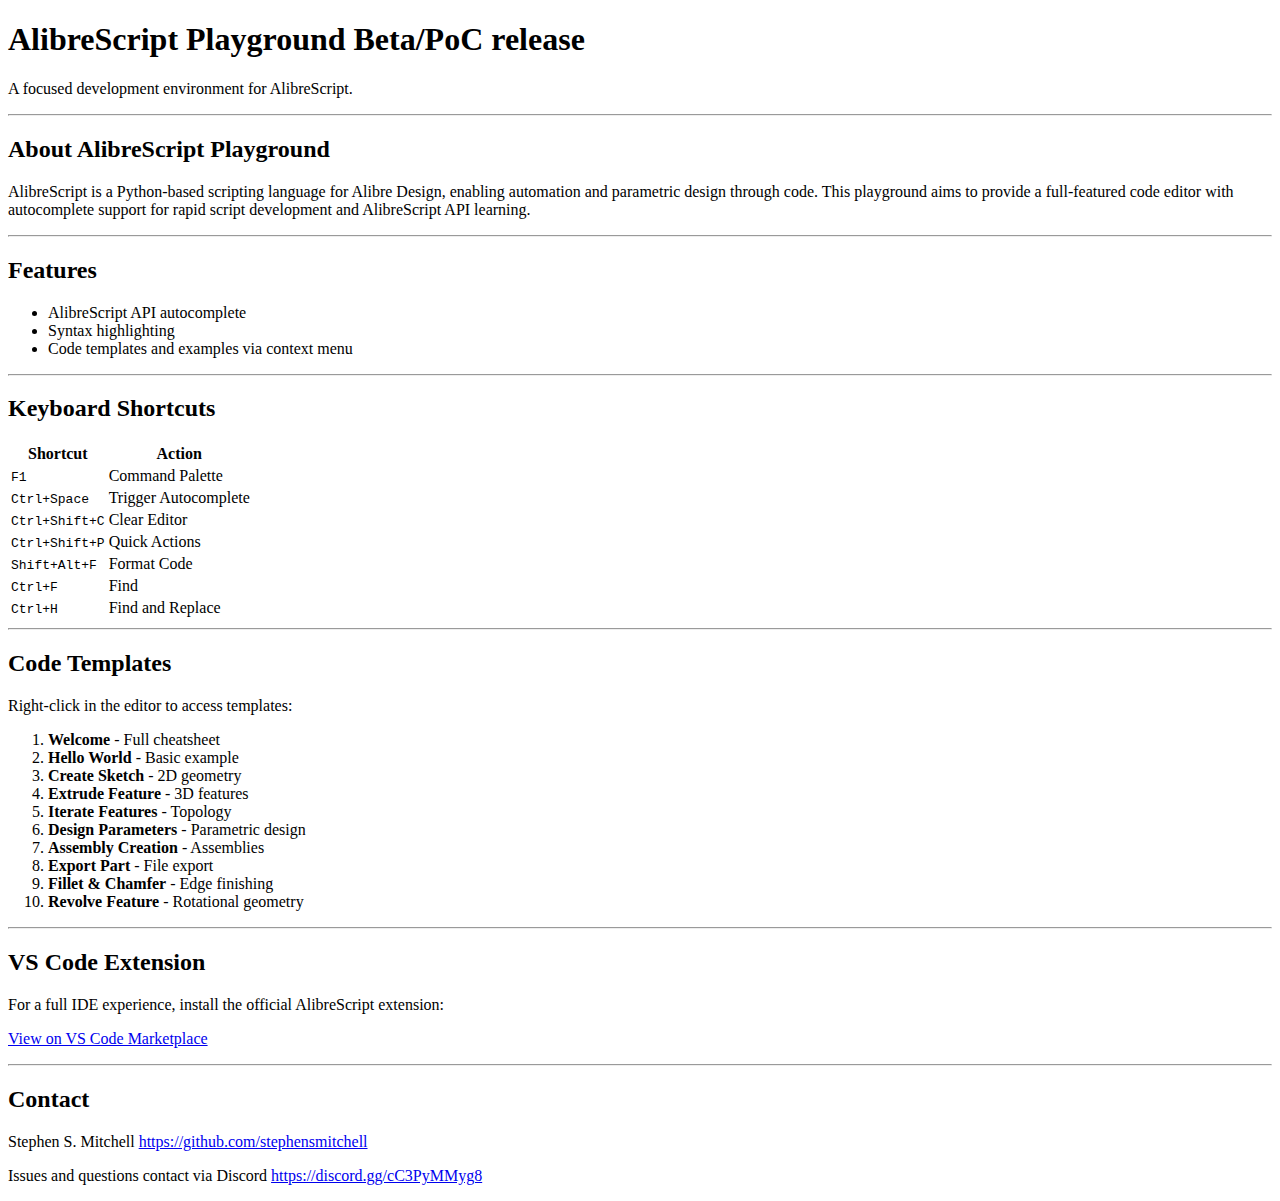
<file: about.html>
<!DOCTYPE html>
<html>
  <head>
    <meta charset="UTF-8">
    <link rel="stylesheet" href="//codepen.io/CodePenTemplates/pen/GNoNGy.css" />
    <link rel="stylesheet" href="//codepen.io/CodePenTemplates/pen/XNXpgM.css" />
  </head>
  <body>
    <section class="markdown-body">
    <h1 id="alibrescript-playground-betapoc-release">AlibreScript Playground Beta/PoC release</h1>
<p>A focused development environment for AlibreScript.</p>
<hr>
<h2 id="about-alibrescript-playground">About AlibreScript Playground</h2>
<p>AlibreScript is a Python-based scripting language for Alibre Design, enabling automation and parametric design through code. This playground aims to provide a full-featured code editor with autocomplete support for rapid script development and AlibreScript API learning.</p>
<hr>
<h2 id="features">Features</h2>
<ul>
<li>AlibreScript API autocomplete</li>
<li>Syntax highlighting</li>
<li>Code templates and examples via context menu</li>
</ul>
<hr>
<h2 id="keyboard-shortcuts">Keyboard Shortcuts</h2>
<table>
<thead>
<tr>
<th>Shortcut</th>
<th>Action</th>
</tr>
</thead>
<tbody><tr>
<td><code>F1</code></td>
<td>Command Palette</td>
</tr>
<tr>
<td><code>Ctrl+Space</code></td>
<td>Trigger Autocomplete</td>
</tr>
<tr>
<td><code>Ctrl+Shift+C</code></td>
<td>Clear Editor</td>
</tr>
<tr>
<td><code>Ctrl+Shift+P</code></td>
<td>Quick Actions</td>
</tr>
<tr>
<td><code>Shift+Alt+F</code></td>
<td>Format Code</td>
</tr>
<tr>
<td><code>Ctrl+F</code></td>
<td>Find</td>
</tr>
<tr>
<td><code>Ctrl+H</code></td>
<td>Find and Replace</td>
</tr>
</tbody></table>
<hr>
<h2 id="code-templates">Code Templates</h2>
<p>Right-click in the editor to access templates:</p>
<ol>
<li><strong>Welcome</strong> - Full cheatsheet</li>
<li><strong>Hello World</strong> - Basic example</li>
<li><strong>Create Sketch</strong> - 2D geometry</li>
<li><strong>Extrude Feature</strong> - 3D features</li>
<li><strong>Iterate Features</strong> - Topology</li>
<li><strong>Design Parameters</strong> - Parametric design</li>
<li><strong>Assembly Creation</strong> - Assemblies</li>
<li><strong>Export Part</strong> - File export</li>
<li><strong>Fillet &amp; Chamfer</strong> - Edge finishing</li>
<li><strong>Revolve Feature</strong> - Rotational geometry</li>
</ol>
<hr>
<h2 id="vs-code-extension">VS Code Extension</h2>
<p>For a full IDE experience, install the official AlibreScript extension:</p>
<p><a href="https://marketplace.visualstudio.com/items?itemName=stephensmitchell.alibrescript">View on VS Code Marketplace</a></p>
<hr>
<h2 id="contact">Contact</h2>
<p>Stephen S. Mitchell
<a href="https://github.com/stephensmitchell">https://github.com/stephensmitchell</a></p>
<p>Issues and questions contact via Discord
<a href="https://discord.gg/cC3PyMMyg8">https://discord.gg/cC3PyMMyg8</a></p>

    </section>
  </body>
</html>
</file>
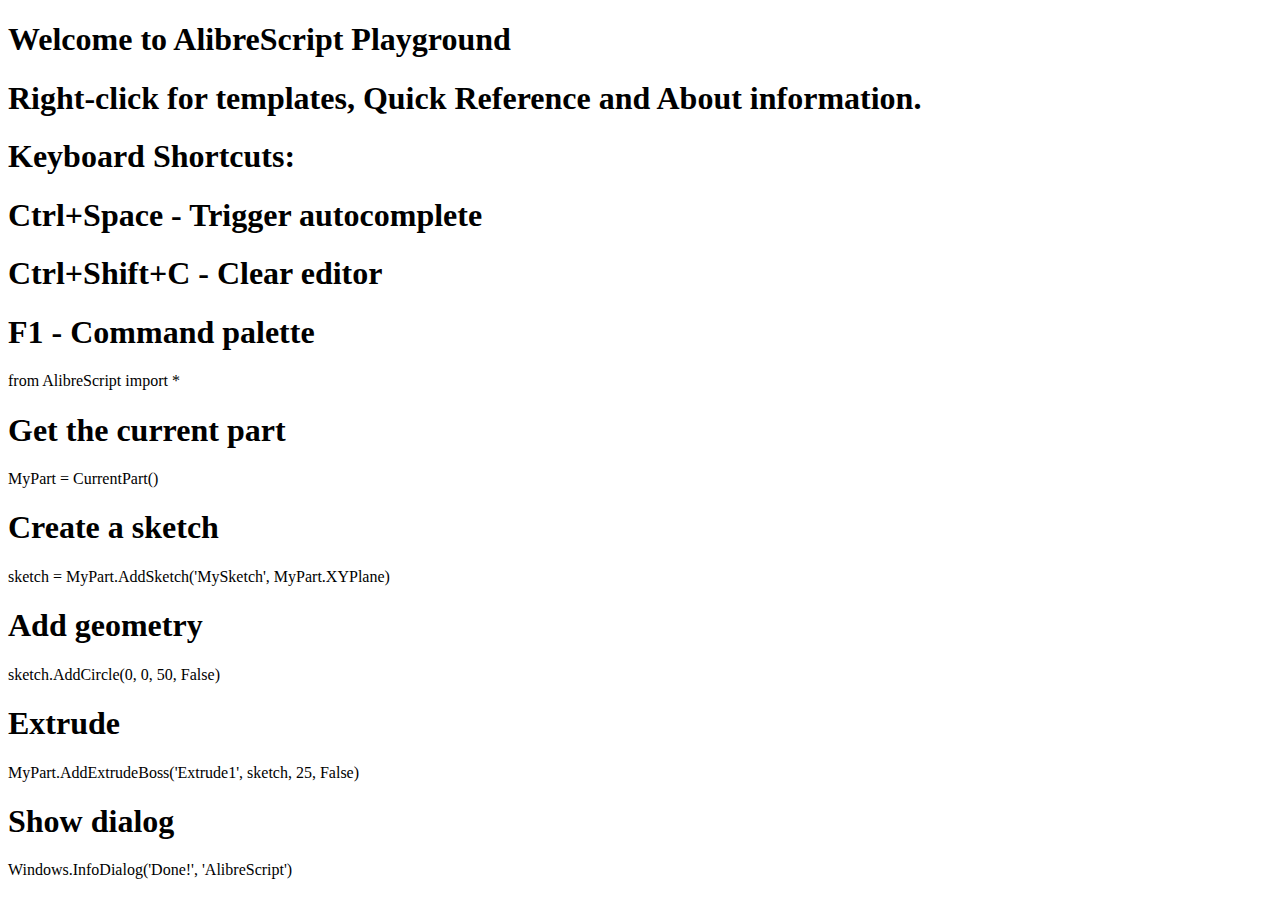
<file: default-content.html>
<!DOCTYPE html>
<html>
  <head>
    <meta charset="UTF-8">
    <link rel="stylesheet" href="//codepen.io/CodePenTemplates/pen/GNoNGy.css" />
    <link rel="stylesheet" href="//codepen.io/CodePenTemplates/pen/XNXpgM.css" />
  </head>
  <body>
    <section class="markdown-body">
    <h1 id="welcome-to-alibrescript-playground">Welcome to AlibreScript Playground</h1>
<h1 id=""></h1>
<h1 id="right-click-for-templates-quick-reference-and-about-information">Right-click for templates, Quick Reference and About information.</h1>
<h1 id="-1"></h1>
<h1 id="keyboard-shortcuts">Keyboard Shortcuts:</h1>
<h1 id="ctrlspace-------trigger-autocomplete">Ctrl+Space     - Trigger autocomplete</h1>
<h1 id="ctrlshiftc-----clear-editor">Ctrl+Shift+C   - Clear editor</h1>
<h1 id="f1---------------command-palette">F1             - Command palette</h1>
<p>from AlibreScript import *</p>
<h1 id="get-the-current-part">Get the current part</h1>
<p>MyPart = CurrentPart()</p>
<h1 id="create-a-sketch">Create a sketch</h1>
<p>sketch = MyPart.AddSketch(&#39;MySketch&#39;, MyPart.XYPlane)</p>
<h1 id="add-geometry">Add geometry</h1>
<p>sketch.AddCircle(0, 0, 50, False)</p>
<h1 id="extrude">Extrude</h1>
<p>MyPart.AddExtrudeBoss(&#39;Extrude1&#39;, sketch, 25, False)</p>
<h1 id="show-dialog">Show dialog</h1>
<p>Windows.InfoDialog(&#39;Done!&#39;, &#39;AlibreScript&#39;)</p>

    </section>
  </body>
</html>
</file>
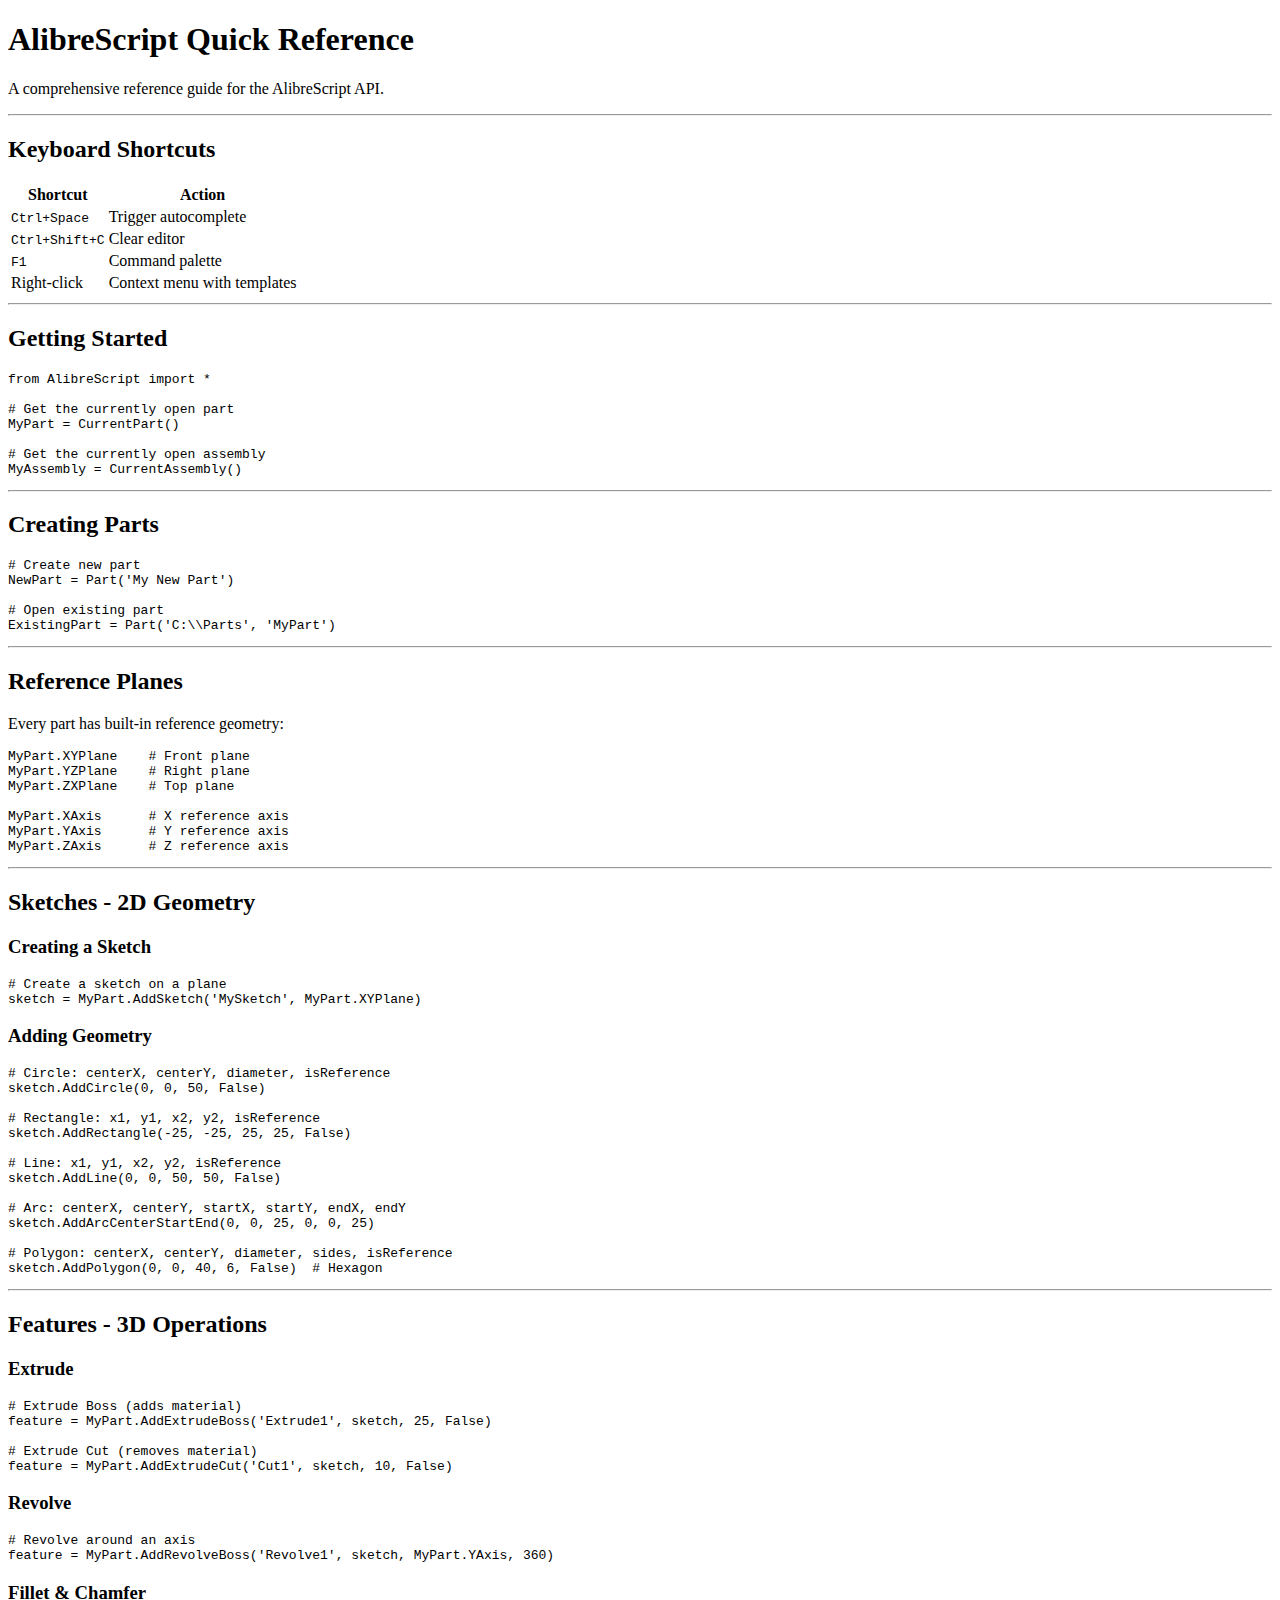
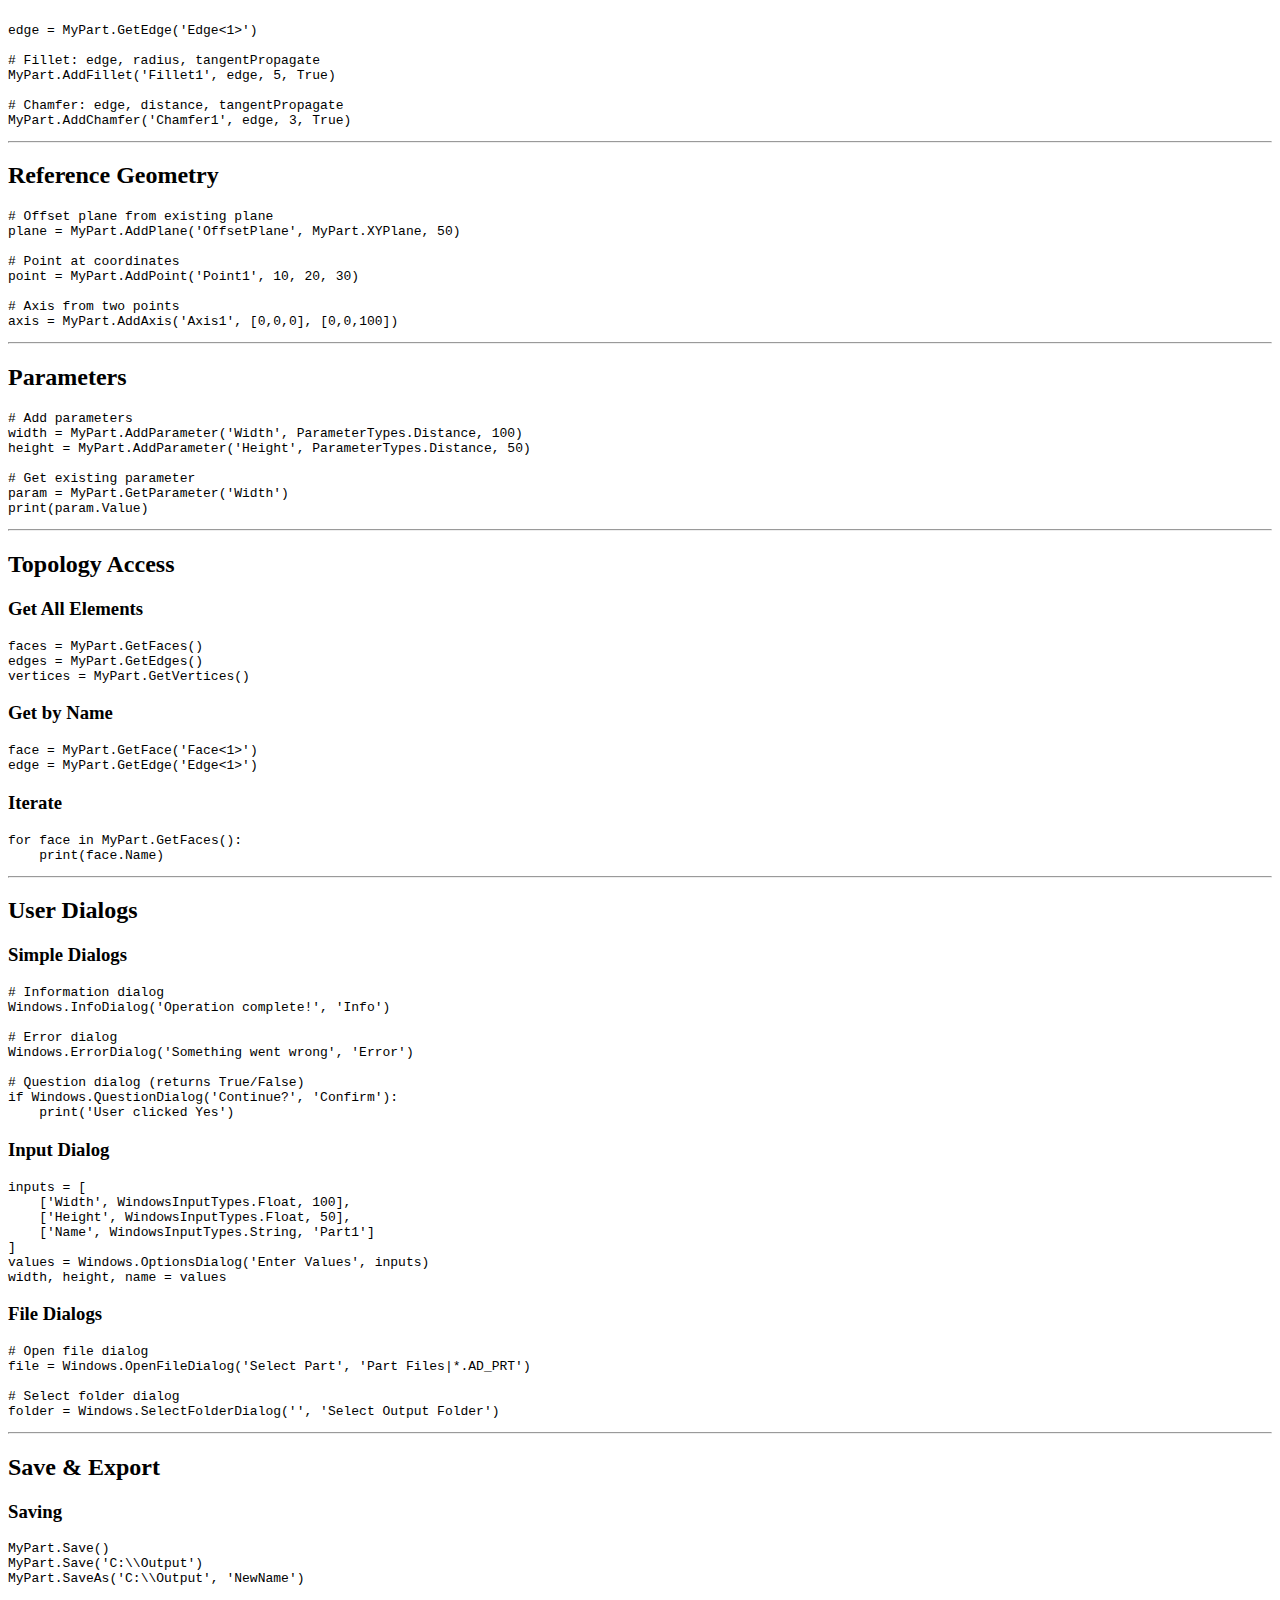
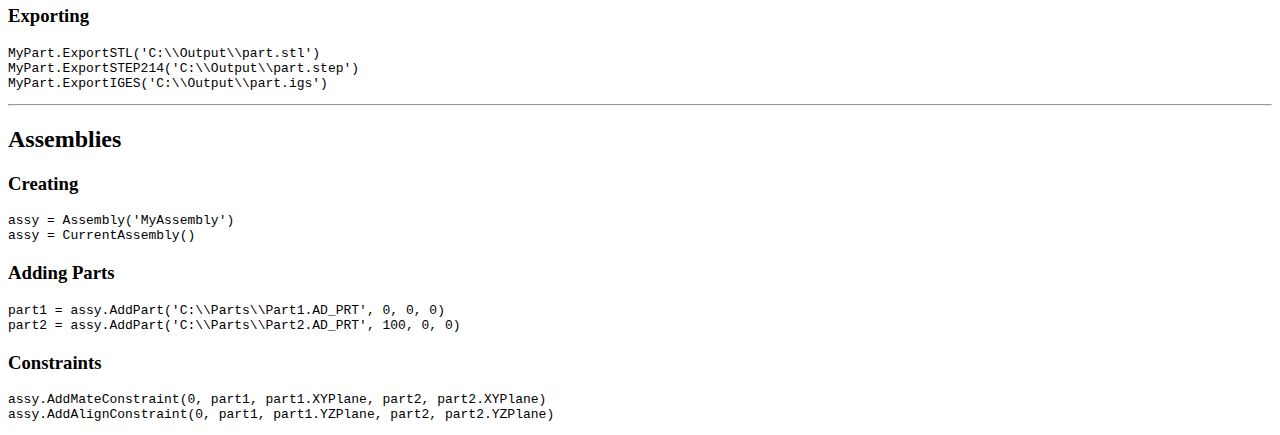
<file: quick-reference.html>
<!DOCTYPE html>
<html>
  <head>
    <meta charset="UTF-8">
    <link rel="stylesheet" href="//codepen.io/CodePenTemplates/pen/GNoNGy.css" />
    <link rel="stylesheet" href="//codepen.io/CodePenTemplates/pen/XNXpgM.css" />
  </head>
  <body>
    <section class="markdown-body">
    <h1 id="alibrescript-quick-reference">AlibreScript Quick Reference</h1>
<p>A comprehensive reference guide for the AlibreScript API.</p>
<hr>
<h2 id="keyboard-shortcuts">Keyboard Shortcuts</h2>
<table>
<thead>
<tr>
<th>Shortcut</th>
<th>Action</th>
</tr>
</thead>
<tbody><tr>
<td><code>Ctrl+Space</code></td>
<td>Trigger autocomplete</td>
</tr>
<tr>
<td><code>Ctrl+Shift+C</code></td>
<td>Clear editor</td>
</tr>
<tr>
<td><code>F1</code></td>
<td>Command palette</td>
</tr>
<tr>
<td>Right-click</td>
<td>Context menu with templates</td>
</tr>
</tbody></table>
<hr>
<h2 id="getting-started">Getting Started</h2>
<pre><code class="language-python">from AlibreScript <span class="hljs-built_in">import</span> *

<span class="hljs-comment"># Get the currently open part</span>
<span class="hljs-attr">MyPart</span> = CurrentPart()

<span class="hljs-comment"># Get the currently open assembly</span>
<span class="hljs-attr">MyAssembly</span> = CurrentAssembly()
</code></pre>
<hr>
<h2 id="creating-parts">Creating Parts</h2>
<pre><code class="language-python"><span class="hljs-comment"># Create new part</span>
<span class="hljs-attr">NewPart</span> = Part(<span class="hljs-string">&#x27;My New Part&#x27;</span>)

<span class="hljs-comment"># Open existing part</span>
<span class="hljs-attr">ExistingPart</span> = Part(<span class="hljs-string">&#x27;C:\\Parts&#x27;</span>, <span class="hljs-string">&#x27;MyPart&#x27;</span>)
</code></pre>
<hr>
<h2 id="reference-planes">Reference Planes</h2>
<p>Every part has built-in reference geometry:</p>
<pre><code class="language-python">MyPart.XYPlane    <span class="hljs-meta"># Front plane</span>
MyPart.YZPlane    <span class="hljs-meta"># Right plane</span>
MyPart.ZXPlane    <span class="hljs-meta"># Top plane</span>

MyPart.XAxis      <span class="hljs-meta"># X reference axis</span>
MyPart.YAxis      <span class="hljs-meta"># Y reference axis</span>
MyPart.ZAxis      <span class="hljs-meta"># Z reference axis</span>
</code></pre>
<hr>
<h2 id="sketches---2d-geometry">Sketches - 2D Geometry</h2>
<h3 id="creating-a-sketch">Creating a Sketch</h3>
<pre><code class="language-python"><span class="hljs-comment"># Create a sketch on a plane</span>
<span class="hljs-attr">sketch</span> = MyPart.AddSketch(<span class="hljs-string">&#x27;MySketch&#x27;</span>, MyPart.XYPlane)
</code></pre>
<h3 id="adding-geometry">Adding Geometry</h3>
<pre><code class="language-python"><span class="hljs-comment"># Circle: centerX, centerY, diameter, isReference</span>
<span class="hljs-attribute">sketch</span>.AddCircle(<span class="hljs-number">0</span>, <span class="hljs-number">0</span>, <span class="hljs-number">50</span>, False)

<span class="hljs-comment"># Rectangle: x1, y1, x2, y2, isReference</span>
<span class="hljs-attribute">sketch</span>.AddRectangle(-<span class="hljs-number">25</span>, -<span class="hljs-number">25</span>, <span class="hljs-number">25</span>, <span class="hljs-number">25</span>, False)

<span class="hljs-comment"># Line: x1, y1, x2, y2, isReference</span>
<span class="hljs-attribute">sketch</span>.AddLine(<span class="hljs-number">0</span>, <span class="hljs-number">0</span>, <span class="hljs-number">50</span>, <span class="hljs-number">50</span>, False)

<span class="hljs-comment"># Arc: centerX, centerY, startX, startY, endX, endY</span>
<span class="hljs-attribute">sketch</span>.AddArcCenterStartEnd(<span class="hljs-number">0</span>, <span class="hljs-number">0</span>, <span class="hljs-number">25</span>, <span class="hljs-number">0</span>, <span class="hljs-number">0</span>, <span class="hljs-number">25</span>)

<span class="hljs-comment"># Polygon: centerX, centerY, diameter, sides, isReference</span>
<span class="hljs-attribute">sketch</span>.AddPolygon(<span class="hljs-number">0</span>, <span class="hljs-number">0</span>, <span class="hljs-number">40</span>, <span class="hljs-number">6</span>, False)  # Hexagon
</code></pre>
<hr>
<h2 id="features---3d-operations">Features - 3D Operations</h2>
<h3 id="extrude">Extrude</h3>
<pre><code class="language-python"><span class="hljs-comment"># Extrude Boss (adds material)</span>
<span class="hljs-attr">feature</span> = MyPart.AddExtrudeBoss(<span class="hljs-string">&#x27;Extrude1&#x27;</span>, sketch, <span class="hljs-number">25</span>, <span class="hljs-literal">False</span>)

<span class="hljs-comment"># Extrude Cut (removes material)</span>
<span class="hljs-attr">feature</span> = MyPart.AddExtrudeCut(<span class="hljs-string">&#x27;Cut1&#x27;</span>, sketch, <span class="hljs-number">10</span>, <span class="hljs-literal">False</span>)
</code></pre>
<h3 id="revolve">Revolve</h3>
<pre><code class="language-python"><span class="hljs-comment"># Revolve around an axis</span>
<span class="hljs-attr">feature</span> = MyPart.AddRevolveBoss(<span class="hljs-string">&#x27;Revolve1&#x27;</span>, sketch, MyPart.YAxis, <span class="hljs-number">360</span>)
</code></pre>
<h3 id="fillet--chamfer">Fillet &amp; Chamfer</h3>
<pre><code class="language-python"><span class="hljs-attribute">edge</span> = MyPart.GetEdge(&#x27;Edge&lt;<span class="hljs-number">1</span>&gt;&#x27;)

<span class="hljs-comment"># Fillet: edge, radius, tangentPropagate</span>
<span class="hljs-attribute">MyPart</span>.AddFillet(&#x27;Fillet<span class="hljs-number">1</span>&#x27;, edge, <span class="hljs-number">5</span>, True)

<span class="hljs-comment"># Chamfer: edge, distance, tangentPropagate</span>
<span class="hljs-attribute">MyPart</span>.AddChamfer(&#x27;Chamfer<span class="hljs-number">1</span>&#x27;, edge, <span class="hljs-number">3</span>, True)
</code></pre>
<hr>
<h2 id="reference-geometry">Reference Geometry</h2>
<pre><code class="language-python"><span class="hljs-comment"># Offset plane from existing plane</span>
<span class="hljs-attr">plane</span> = MyPart.AddPlane(<span class="hljs-string">&#x27;OffsetPlane&#x27;</span>, MyPart.XYPlane, <span class="hljs-number">50</span>)

<span class="hljs-comment"># Point at coordinates</span>
<span class="hljs-attr">point</span> = MyPart.AddPoint(<span class="hljs-string">&#x27;Point1&#x27;</span>, <span class="hljs-number">10</span>, <span class="hljs-number">20</span>, <span class="hljs-number">30</span>)

<span class="hljs-comment"># Axis from two points</span>
<span class="hljs-attr">axis</span> = MyPart.AddAxis(<span class="hljs-string">&#x27;Axis1&#x27;</span>, [<span class="hljs-number">0</span>,<span class="hljs-number">0</span>,<span class="hljs-number">0</span>], [<span class="hljs-number">0</span>,<span class="hljs-number">0</span>,<span class="hljs-number">100</span>])
</code></pre>
<hr>
<h2 id="parameters">Parameters</h2>
<pre><code class="language-python"><span class="hljs-meta"># Add parameters</span>
width = MyPart.AddParameter(<span class="hljs-string">&#x27;Width&#x27;</span>, ParameterTypes.<span class="hljs-built_in">Distance</span>, <span class="hljs-number">100</span>)
height = MyPart.AddParameter(<span class="hljs-string">&#x27;Height&#x27;</span>, ParameterTypes.<span class="hljs-built_in">Distance</span>, <span class="hljs-number">50</span>)

<span class="hljs-meta"># Get existing parameter</span>
<span class="hljs-built_in">param</span> = MyPart.GetParameter(<span class="hljs-string">&#x27;Width&#x27;</span>)
print(<span class="hljs-built_in">param</span>.Value)
</code></pre>
<hr>
<h2 id="topology-access">Topology Access</h2>
<h3 id="get-all-elements">Get All Elements</h3>
<pre><code class="language-python"><span class="hljs-attr">faces</span> = MyPart.GetFaces()
<span class="hljs-attr">edges</span> = MyPart.GetEdges()
<span class="hljs-attr">vertices</span> = MyPart.GetVertices()
</code></pre>
<h3 id="get-by-name">Get by Name</h3>
<pre><code class="language-python"><span class="hljs-attr">face</span> = MyPart.GetFace(<span class="hljs-string">&#x27;Face&lt;1&gt;&#x27;</span>)
<span class="hljs-attr">edge</span> = MyPart.GetEdge(<span class="hljs-string">&#x27;Edge&lt;1&gt;&#x27;</span>)
</code></pre>
<h3 id="iterate">Iterate</h3>
<pre><code class="language-python"><span class="hljs-keyword">for</span> <span class="hljs-built_in">face</span> <span class="hljs-built_in">in</span> MyPart.GetFaces():
    print(<span class="hljs-built_in">face</span>.<span class="hljs-built_in">Name</span>)
</code></pre>
<hr>
<h2 id="user-dialogs">User Dialogs</h2>
<h3 id="simple-dialogs">Simple Dialogs</h3>
<pre><code class="language-python"><span class="hljs-meta"># Information dialog</span>
Windows.InfoDialog(<span class="hljs-string">&#x27;Operation complete!&#x27;</span>, <span class="hljs-string">&#x27;Info&#x27;</span>)

<span class="hljs-meta"># Error dialog</span>
Windows.ErrorDialog(<span class="hljs-string">&#x27;Something went wrong&#x27;</span>, <span class="hljs-string">&#x27;Error&#x27;</span>)

<span class="hljs-meta"># Question dialog (returns True/False)</span>
<span class="hljs-keyword">if</span> Windows.QuestionDialog(<span class="hljs-string">&#x27;Continue?&#x27;</span>, <span class="hljs-string">&#x27;Confirm&#x27;</span>):
    print(<span class="hljs-string">&#x27;User clicked Yes&#x27;</span>)
</code></pre>
<h3 id="input-dialog">Input Dialog</h3>
<pre><code class="language-python">inputs = [
    [<span class="hljs-string">&#x27;Width&#x27;</span>, WindowsInputTypes.Float, <span class="hljs-number">100</span>],
    [<span class="hljs-string">&#x27;Height&#x27;</span>, WindowsInputTypes.Float, <span class="hljs-number">50</span>],
    [<span class="hljs-string">&#x27;Name&#x27;</span>, WindowsInputTypes.String, <span class="hljs-string">&#x27;Part1&#x27;</span>]
]
<span class="hljs-keyword">values</span> = Windows.OptionsDialog(<span class="hljs-string">&#x27;Enter Values&#x27;</span>, inputs)
width, height, <span class="hljs-type">name</span> = <span class="hljs-keyword">values</span>
</code></pre>
<h3 id="file-dialogs">File Dialogs</h3>
<pre><code class="language-python"><span class="hljs-comment"># Open file dialog</span>
<span class="hljs-attr">file</span> = Windows.OpenFileDialog(<span class="hljs-string">&#x27;Select Part&#x27;</span>, <span class="hljs-string">&#x27;Part Files|*.AD_PRT&#x27;</span>)

<span class="hljs-comment"># Select folder dialog</span>
<span class="hljs-attr">folder</span> = Windows.SelectFolderDialog(<span class="hljs-string">&#x27;&#x27;</span>, <span class="hljs-string">&#x27;Select Output Folder&#x27;</span>)
</code></pre>
<hr>
<h2 id="save--export">Save &amp; Export</h2>
<h3 id="saving">Saving</h3>
<pre><code class="language-python"><span class="hljs-selector-tag">MyPart</span><span class="hljs-selector-class">.Save</span>()
<span class="hljs-selector-tag">MyPart</span><span class="hljs-selector-class">.Save</span>(<span class="hljs-string">&#x27;C:\\Output&#x27;</span>)
<span class="hljs-selector-tag">MyPart</span><span class="hljs-selector-class">.SaveAs</span>(<span class="hljs-string">&#x27;C:\\Output&#x27;</span>, <span class="hljs-string">&#x27;NewName&#x27;</span>)
</code></pre>
<h3 id="exporting">Exporting</h3>
<pre><code class="language-python">MyPart.<span class="hljs-constructor">ExportSTL(&#x27;C:\\Output\\<span class="hljs-params">part</span>.<span class="hljs-params">stl</span>&#x27;)</span>
MyPart.<span class="hljs-constructor">ExportSTEP214(&#x27;C:\\Output\\<span class="hljs-params">part</span>.<span class="hljs-params">step</span>&#x27;)</span>
MyPart.<span class="hljs-constructor">ExportIGES(&#x27;C:\\Output\\<span class="hljs-params">part</span>.<span class="hljs-params">igs</span>&#x27;)</span>
</code></pre>
<hr>
<h2 id="assemblies">Assemblies</h2>
<h3 id="creating">Creating</h3>
<pre><code class="language-python"><span class="hljs-attr">assy</span> = Assembly(<span class="hljs-string">&#x27;MyAssembly&#x27;</span>)
<span class="hljs-attr">assy</span> = CurrentAssembly()
</code></pre>
<h3 id="adding-parts">Adding Parts</h3>
<pre><code class="language-python"><span class="hljs-attribute">part1</span> = assy.AddPart(&#x27;C:\\Parts\\Part<span class="hljs-number">1</span>.AD_PRT&#x27;, <span class="hljs-number">0</span>, <span class="hljs-number">0</span>, <span class="hljs-number">0</span>)
<span class="hljs-attribute">part2</span> = assy.AddPart(&#x27;C:\\Parts\\Part<span class="hljs-number">2</span>.AD_PRT&#x27;, <span class="hljs-number">100</span>, <span class="hljs-number">0</span>, <span class="hljs-number">0</span>)
</code></pre>
<h3 id="constraints">Constraints</h3>
<pre><code class="language-python"><span class="hljs-attribute">assy</span>.AddMateConstraint(<span class="hljs-number">0</span>, part<span class="hljs-number">1</span>, part<span class="hljs-number">1</span>.XYPlane, part<span class="hljs-number">2</span>, part<span class="hljs-number">2</span>.XYPlane)
<span class="hljs-attribute">assy</span>.AddAlignConstraint(<span class="hljs-number">0</span>, part<span class="hljs-number">1</span>, part<span class="hljs-number">1</span>.YZPlane, part<span class="hljs-number">2</span>, part<span class="hljs-number">2</span>.YZPlane)
</code></pre>

    </section>
  </body>
</html>
</file>
